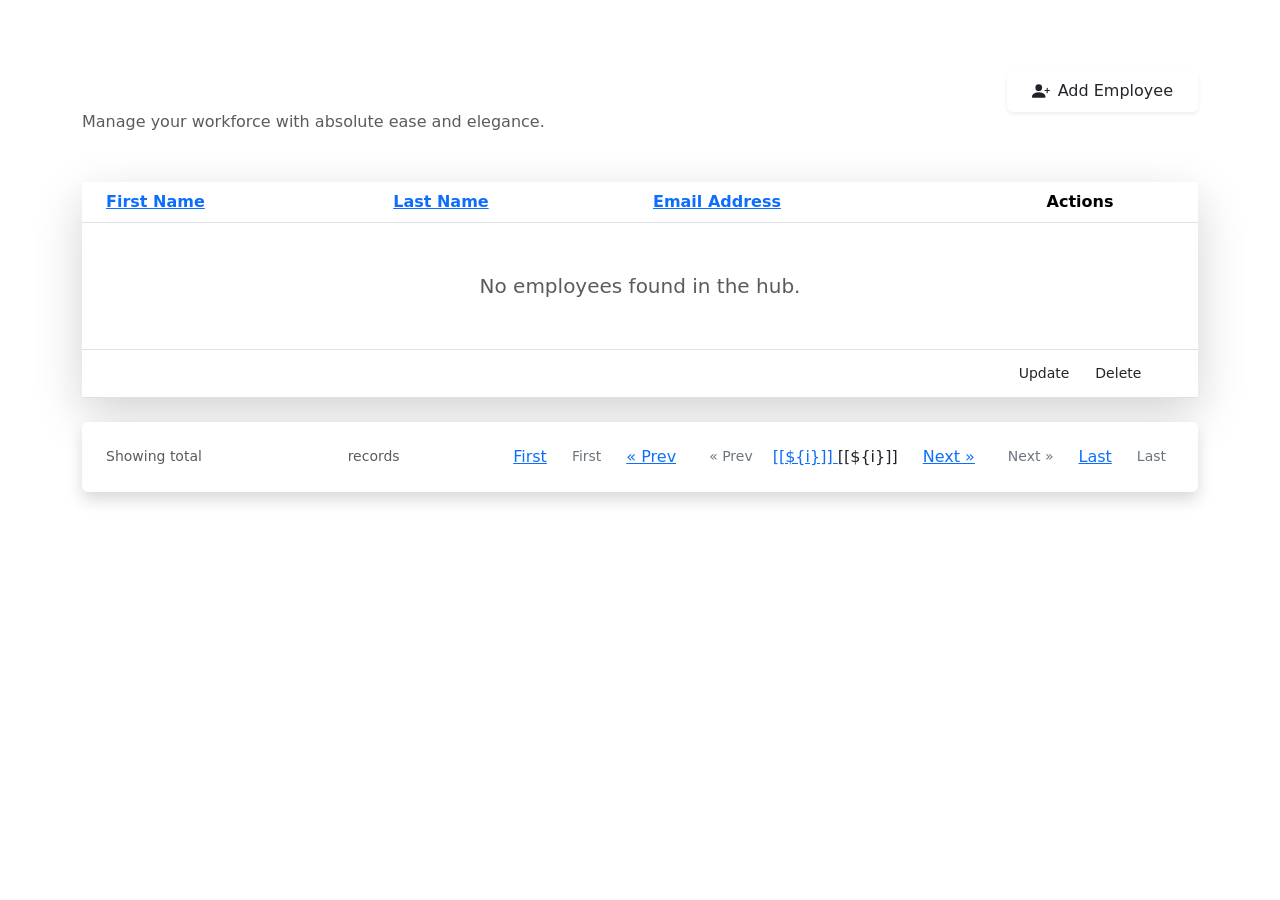
<file: employeehub/src/main/resources/templates/index.html>
<!DOCTYPE html>
<html xmlns:th="http://www.thymeleaf.org">

<head>
	<meta charset="UTF-8">
	<meta name="viewport" content="width=device-width, initial-scale=1">
	<title>EmployeeHub - Dashboard</title>

	<!-- Bootstrap 5.0.2 CDN -->
	<link
		href="https://cdn.jsdelivr.net/npm/bootstrap@5.0.2/dist/css/bootstrap.min.css"
		rel="stylesheet"
		integrity="sha384-EVSTQN3/azprG1Anm3QDgpJLIm9Nao0Yz1ztcQTwFspd3yD65VohhpuuCOmLASjC"
		crossorigin="anonymous">

	<!-- Custom Universal Dark UI stylesheet -->
	<link rel="stylesheet" th:href="@{/style.css}">
</head>

<body>

	<div class="container py-5">

		<!-- Top Header Area -->
		<div class="d-flex flex-column flex-sm-row justify-content-between align-items-sm-center gap-3 mb-5">
			<div>
				<h1 class="display-5 mb-1 text-white fw-bold">EmployeeHub</h1>
				<p class="text-muted mb-0">Manage your workforce with absolute ease and elegance.</p>
			</div>
			<div>
				<a th:href="@{/showNewEmployeeForm}"
					class="btn btn-success-custom px-4 py-2 shadow-sm d-inline-flex align-items-center gap-2">
					<svg xmlns="http://www.w3.org/2000/svg" width="18" height="18" fill="currentColor" class="bi bi-person-plus-fill" viewBox="0 0 16 16">
						<path d="M1 14s-1 0-1-1 1-4 6-4 6 3 6 4-1 1-1 1H1zm5-6a3 3 0 1 0 0-6 3 3 0 0 0 0 6z"/>
						<path fill-rule="evenodd" d="M13.5 5a.5.5 0 0 1 .5.5V7h1.5a.5.5 0 0 1 0 1H14v1.5a.5.5 0 0 1-1 0V8h-1.5a.5.5 0 0 1 0-1H13V5.5a.5.5 0 0 1 .5-.5z"/>
					</svg>
					Add Employee
				</a>
			</div>
		</div>

		<!-- Main Workspace Card -->
		<div class="card main-card shadow-lg border-0 mb-4">
			<div class="card-body p-0">
				<div class="table-responsive">
					<table class="table table-dark-custom align-middle mb-0">
						<thead>
							<tr>
								<th class="ps-4">
									<a class="sort-link"
										th:href="@{/page/{pageNo}(
										pageNo=1,
										sortField='firstName',
										sortDir=${sortField == 'firstName' ? reverseSortDir : 'asc'})}">
										First Name
										<span th:if="${sortField == 'firstName'}" th:text="${sortDir == 'asc' ? '▲' : '▼'}" class="text-primary small ms-1"></span>
									</a>
								</th>
								<th>
									<a class="sort-link"
										th:href="@{/page/{pageNo}(
										pageNo=1,
										sortField='lastName',
										sortDir=${sortField == 'lastName' ? reverseSortDir : 'asc'})}">
										Last Name
										<span th:if="${sortField == 'lastName'}" th:text="${sortDir == 'asc' ? '▲' : '▼'}" class="text-primary small ms-1"></span>
									</a>
								</th>
								<th>
									<a class="sort-link"
										th:href="@{/page/{pageNo}(
										pageNo=1,
										sortField='email',
										sortDir=${sortField == 'email' ? reverseSortDir : 'asc'})}">
										Email Address
										<span th:if="${sortField == 'email'}" th:text="${sortDir == 'asc' ? '▲' : '▼'}" class="text-primary small ms-1"></span>
									</a>
								</th>
								<th class="text-center pe-4" width="220">Actions</th>
							</tr>
						</thead>
						<tbody>
							<!-- Empty state handling -->
							<tr th:if="${#lists.isEmpty(listEmployees)}">
								<td colspan="4" class="text-center py-5 text-muted">
									<p class="mb-0 fs-5">No employees found in the hub.</p>
								</td>
							</tr>
							<!-- Employee Rows -->
							<tr th:each="employee : ${listEmployees}">
								<td class="ps-4 fw-semibold text-white" th:text="${employee.firstName}"></td>
								<td class="text-white" th:text="${employee.lastName}"></td>
								<td class="text-muted" th:text="${employee.email}"></td>
								<td class="text-center pe-4">
									<div class="d-inline-flex gap-2">
										<a th:href="@{/showFormForUpdate/{id}(id=${employee.id})}"
											class="btn btn-outline-light-custom btn-sm">
											Update
										</a>
										<a th:href="@{/deleteEmployee/{id}(id=${employee.id})}"
											class="btn btn-outline-danger-custom btn-sm"
											onclick="return confirm('Are you sure you want to delete this employee?');">
											Delete
										</a>
									</div>
								</td>
							</tr>
						</tbody>
					</table>
				</div>
			</div>
		</div>

		<!-- PAGINATION COMPONENT -->
		<div th:if="${totalPages > 1}" class="card pagination-card-custom border-0 shadow">
			<div class="card-body py-3 px-4">
				<div class="d-flex flex-column flex-md-row justify-content-between align-items-center gap-3">
					
					<div class="text-muted small">
						Showing total <span class="fw-bold text-white">[[${totalItems}]]</span> records
					</div>

					<div class="d-flex align-items-center gap-1">
						
						<!-- FIRST PAGE -->
						<a class="pagination-link-custom btn btn-link"
							th:if="${currentPage > 1}"
							th:href="@{/page/{pageNo}(
							pageNo=1,
							sortField=${sortField},
							sortDir=${sortDir})}">
							First
						</a>
						<span class="text-secondary px-2 small" th:unless="${currentPage > 1}">First</span>

						<!-- PREVIOUS PAGE -->
						<a class="pagination-link-custom btn btn-link me-2"
							th:if="${currentPage > 1}"
							th:href="@{/page/{pageNo}(
							pageNo=${currentPage - 1},
							sortField=${sortField},
							sortDir=${sortDir})}">
							&laquo; Prev
						</a>
						<span class="text-secondary px-2 small me-2" th:unless="${currentPage > 1}">&laquo; Prev</span>

						<!-- PAGE NUMBERS -->
						<span th:each="i : ${#numbers.sequence(1, totalPages)}">
							<a class="pagination-link-custom"
								th:if="${currentPage != i}"
								th:href="@{/page/{pageNo}(
								pageNo=${i},
								sortField=${sortField},
								sortDir=${sortDir})}">
								[[${i}]]
							</a>
							<span class="pagination-current-custom" th:unless="${currentPage != i}">
								[[${i}]]
							</span>
						</span>

						<!-- NEXT PAGE -->
						<a class="pagination-link-custom btn btn-link ms-2"
							th:if="${currentPage < totalPages}"
							th:href="@{/page/{pageNo}(
							pageNo=${currentPage + 1},
							sortField=${sortField},
							sortDir=${sortDir})}">
							Next &raquo;
						</a>
						<span class="text-secondary px-2 small ms-2" th:unless="${currentPage < totalPages}">Next &raquo;</span>

						<!-- LAST PAGE -->
						<a class="pagination-link-custom btn btn-link"
							th:if="${currentPage < totalPages}"
							th:href="@{/page/{pageNo}(
							pageNo=${totalPages},
							sortField=${sortField},
							sortDir=${sortDir})}">
							Last
						</a>
						<span class="text-secondary px-2 small" th:unless="${currentPage < totalPages}">Last</span>

					</div>

				</div>
			</div>
		</div>

	</div>

</body>

</html>
</file>
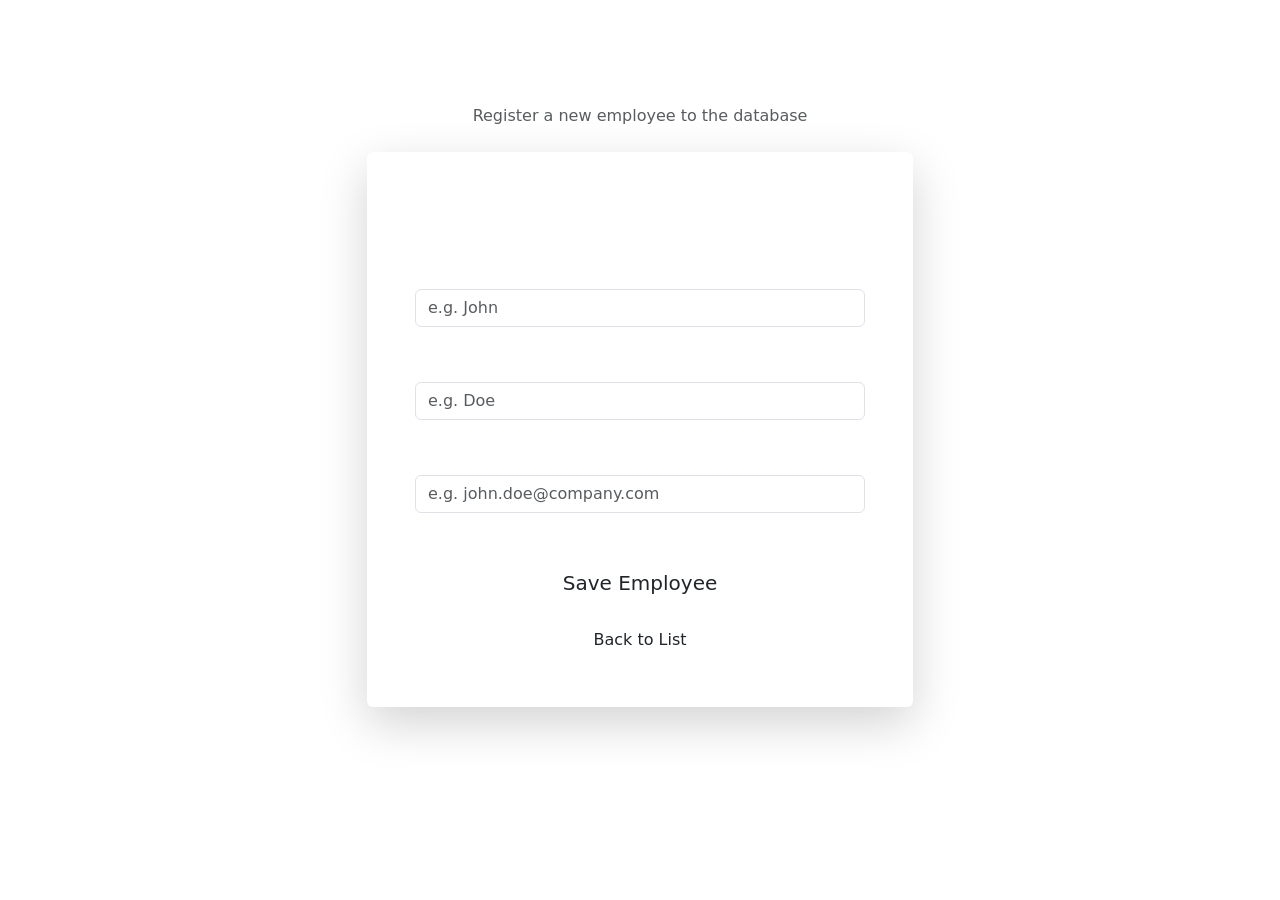
<file: employeehub/src/main/resources/templates/new_employee.html>
<!DOCTYPE html>
<html xmlns:th="http://www.thymeleaf.org">

<head>
	<meta charset="UTF-8">
	<meta name="viewport" content="width=device-width, initial-scale=1">
	<title>EmployeeHub - Add Employee</title>

	<!-- Bootstrap 5.0.2 CDN -->
	<link
		href="https://cdn.jsdelivr.net/npm/bootstrap@5.0.2/dist/css/bootstrap.min.css"
		rel="stylesheet"
		integrity="sha384-EVSTQN3/azprG1Anm3QDgpJLIm9Nao0Yz1ztcQTwFspd3yD65VohhpuuCOmLASjC"
		crossorigin="anonymous">

	<!-- Custom Universal Dark UI stylesheet -->
	<link rel="stylesheet" th:href="@{/style.css}">
</head>

<body>

	<div class="container py-5">
		
		<div class="row justify-content-center">
			<div class="col-lg-6 col-md-8">
				
				<!-- Heading/Navigation -->
				<div class="text-center mb-4">
					<h1 class="text-white fw-bold mb-2">EmployeeHub</h1>
					<p class="text-muted">Register a new employee to the database</p>
				</div>

				<!-- Form Card -->
				<div class="card main-card shadow-lg border-0">
					<div class="card-body p-4 p-sm-5">
						
						<h3 class="card-title text-center text-white mb-4">Add Employee</h3>
						
						<form th:action="@{/saveEmployee}" th:object="${employee}" method="POST">
							
							<!-- First Name Input -->
							<div class="mb-4">
								<label for="firstName" class="form-label text-white-50 small fw-bold mb-2">First Name</label>
								<input type="text" 
									id="firstName"
									th:field="*{firstName}" 
									placeholder="e.g. John" 
									required 
									class="form-control form-control-dark">
							</div>
							
							<!-- Last Name Input -->
							<div class="mb-4">
								<label for="lastName" class="form-label text-white-50 small fw-bold mb-2">Last Name</label>
								<input type="text" 
									id="lastName"
									th:field="*{lastName}" 
									placeholder="e.g. Doe" 
									required
									class="form-control form-control-dark">
							</div>
							
							<!-- Email Input -->
							<div class="mb-5">
								<label for="email" class="form-label text-white-50 small fw-bold mb-2">Email Address</label>
								<input type="email" 
									id="email"
									th:field="*{email}" 
									placeholder="e.g. john.doe@company.com" 
									required 
									class="form-control form-control-dark">
							</div>
							
							<!-- Action Buttons -->
							<div class="d-grid gap-3">
								<button type="submit" class="btn btn-info-custom py-2.5 fs-5">Save Employee</button>
								<a th:href="@{/}" class="btn btn-outline-light-custom py-2.5 text-center">Back to List</a>
							</div>

						</form>

					</div>
				</div>

			</div>
		</div>

	</div>

</body>

</html>
</file>
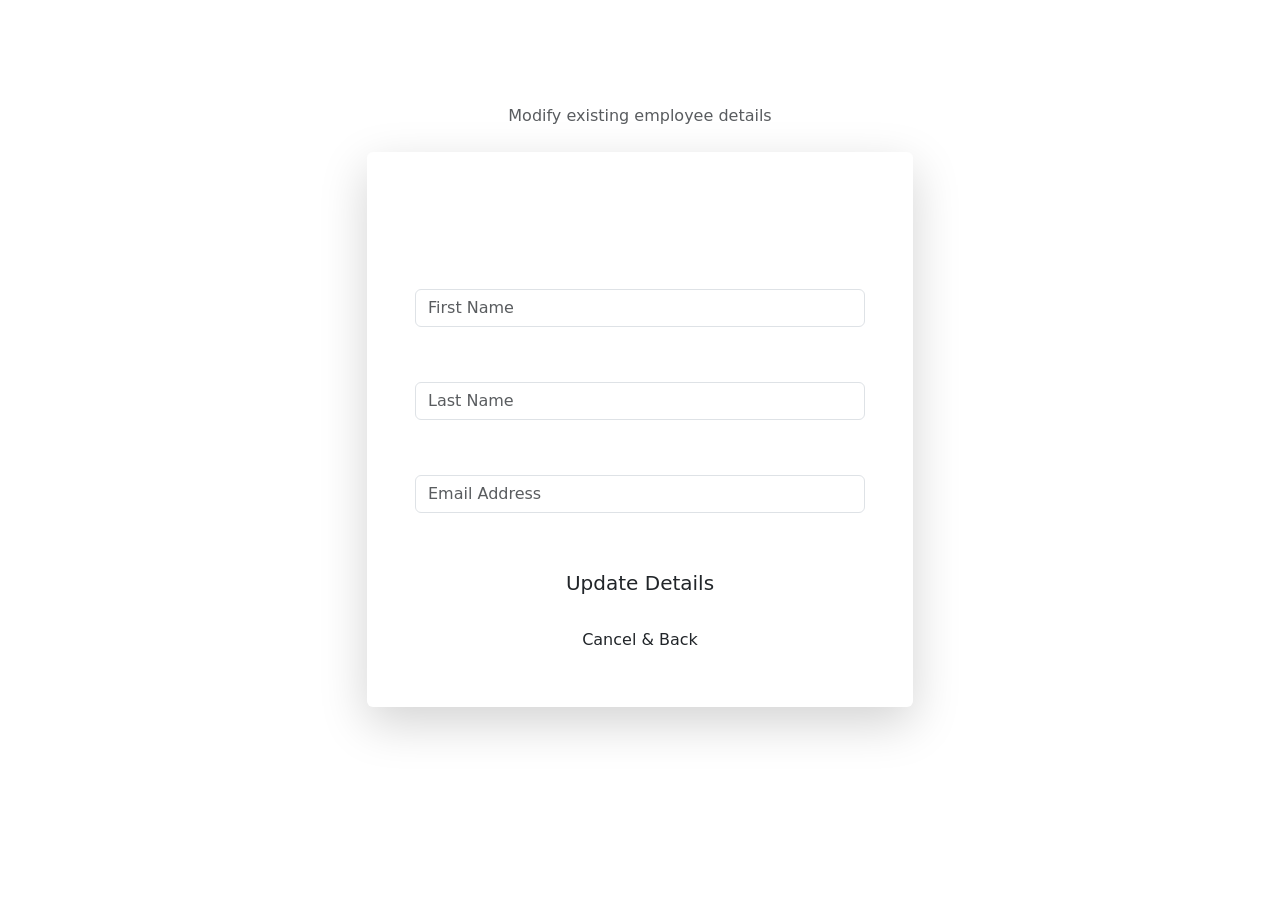
<file: employeehub/src/main/resources/templates/update_employee.html>
<!DOCTYPE html>
<html xmlns:th="http://www.thymeleaf.org">

<head>
	<meta charset="UTF-8">
	<meta name="viewport" content="width=device-width, initial-scale=1">
	<title>EmployeeHub - Update Employee</title>

	<!-- Bootstrap 5.0.2 CDN -->
	<link
		href="https://cdn.jsdelivr.net/npm/bootstrap@5.0.2/dist/css/bootstrap.min.css"
		rel="stylesheet"
		integrity="sha384-EVSTQN3/azprG1Anm3QDgpJLIm9Nao0Yz1ztcQTwFspd3yD65VohhpuuCOmLASjC"
		crossorigin="anonymous">

	<!-- Custom Universal Dark UI stylesheet -->
	<link rel="stylesheet" th:href="@{/style.css}">
</head>

<body>

	<div class="container py-5">
		
		<div class="row justify-content-center">
			<div class="col-lg-6 col-md-8">
				
				<!-- Heading/Navigation -->
				<div class="text-center mb-4">
					<h1 class="text-white fw-bold mb-2">EmployeeHub</h1>
					<p class="text-muted">Modify existing employee details</p>
				</div>

				<!-- Form Card -->
				<div class="card main-card shadow-lg border-0">
					<div class="card-body p-4 p-sm-5">
						
						<h3 class="card-title text-center text-white mb-4">Update Employee</h3>
						
						<form th:action="@{/saveEmployee}" th:object="${employee}" method="POST">
							
							<!-- Hidden input field to handle Spring Data JPA Update -->
							<input type="hidden" th:field="*{id}" />
							
							<!-- First Name Input -->
							<div class="mb-4">
								<label for="firstName" class="form-label text-white-50 small fw-bold mb-2">First Name</label>
								<input type="text" 
									id="firstName"
									th:field="*{firstName}" 
									placeholder="First Name" 
									required 
									class="form-control form-control-dark">
							</div>
							
							<!-- Last Name Input -->
							<div class="mb-4">
								<label for="lastName" class="form-label text-white-50 small fw-bold mb-2">Last Name</label>
								<input type="text" 
									id="lastName"
									th:field="*{lastName}" 
									placeholder="Last Name" 
									required
									class="form-control form-control-dark">
							</div>
							
							<!-- Email Input -->
							<div class="mb-5">
								<label for="email" class="form-label text-white-50 small fw-bold mb-2">Email Address</label>
								<input type="email" 
									id="email"
									th:field="*{email}" 
									placeholder="Email Address" 
									required 
									class="form-control form-control-dark">
							</div>
							
							<!-- Action Buttons -->
							<div class="d-grid gap-3">
								<button type="submit" class="btn btn-info-custom py-2.5 fs-5">Update Details</button>
								<a th:href="@{/}" class="btn btn-outline-light-custom py-2.5 text-center">Cancel & Back</a>
							</div>

						</form>

					</div>
				</div>

			</div>
		</div>

	</div>

</body>

</html>
</file>
